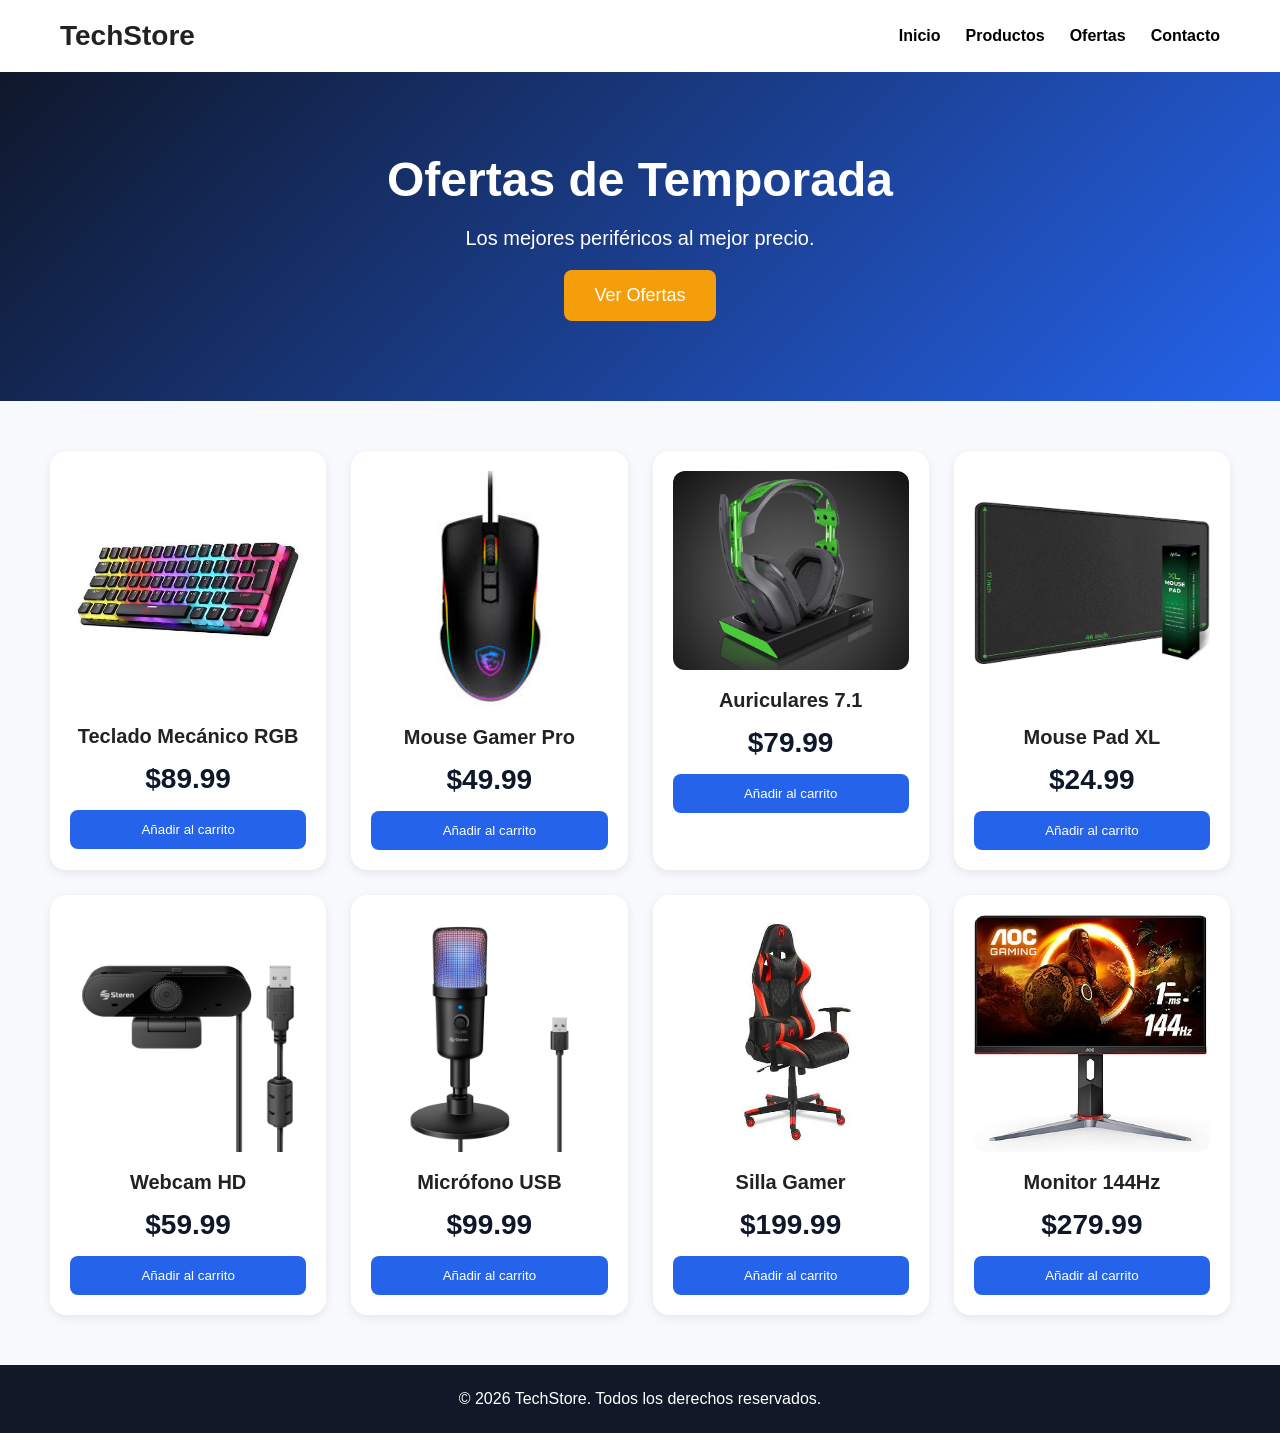
<file: tech-store/index.html>
<!DOCTYPE html>
<html lang="es">
<head>
    <meta charset="UTF-8">
    <meta name="viewport" content="width=device-width, initial-scale=1.0">
    <title>TechStore</title>
    <link rel="stylesheet" href="CSS/Syeles.css">
</head>
<body>

    <header>
        <div class="logo">TechStore</div>

        <nav>
            <ul>
                <li><a href="#">Inicio</a></li>
                <li><a href="#">Productos</a></li>
                <li><a href="#">Ofertas</a></li>
                <li><a href="#">Contacto</a></li>
            </ul>
        </nav>
    </header>

    <section class="hero">
        <h1>Ofertas de Temporada</h1>
        <p>Los mejores periféricos al mejor precio.</p>
        <button>Ver Ofertas</button>
    </section>

    <main class="catalogo">

        <article class="producto">
            <img src="img/teclado-mecanico.jpg" alt="Teclado mecánico">
            <h2>Teclado Mecánico RGB</h2>
            <p class="precio">$89.99</p>
            <button>Añadir al carrito</button>
        </article>

        <article class="producto">
            <img src="img/mouse-gamer.jpg" alt="Mouse gamer">
            <h2>Mouse Gamer Pro</h2>
            <p class="precio">$49.99</p>
            <button>Añadir al carrito</button>
        </article>

        <article class="producto">
            <img src="img/auriculares.jpg" alt="Auriculares">
            <h2>Auriculares 7.1</h2>
            <p class="precio">$79.99</p>
            <button>Añadir al carrito</button>
        </article>

        <article class="producto">
            <img src="img/mousepad-xl.jpg">
            <h2>Mouse Pad XL</h2>
            <p class="precio">$24.99</p>
            <button>Añadir al carrito</button>
        </article>

        <article class="producto">
            <img src="img/webcam-hd.jpg">
            <h2>Webcam HD</h2>
            <p class="precio">$59.99</p>
            <button>Añadir al carrito</button>
        </article>

        <article class="producto">
            <img src="img/microfono-usb.jpg">
            <h2>Micrófono USB</h2>
            <p class="precio">$99.99</p>
            <button>Añadir al carrito</button>
        </article>

        <article class="producto">
            <img src="img/silla-gamer.jpg">
            <h2>Silla Gamer</h2>
            <p class="precio">$199.99</p>
            <button>Añadir al carrito</button>
        </article>

        <article class="producto">
            <img src="img/monitor-144.jpg">
            <h2>Monitor 144Hz</h2>
            <p class="precio">$279.99</p>
            <button>Añadir al carrito</button>
        </article>

    </main>

    <footer>
        <p>© 2026 TechStore. Todos los derechos reservados.</p>
    </footer>

</body>
</html>
</file>
<file: tech-store/CSS/Syeles.css>
* {
    margin: 0;
    padding: 0;
    box-sizing: border-box;
}

body {
    font-family: Arial, sans-serif;
    background: #f7f9fc;
    color: #222;
}

header {
    display: flex;
    justify-content: space-between;
    align-items: center;
    padding: 20px 60px;
    background: white;
    box-shadow: 0 2px 8px rgba(0,0,0,0.08);
}

.logo {
    font-size: 28px;
    font-weight: bold;
}

nav ul {
    display: flex;
    list-style: none;
    gap: 25px;
}

nav a {
    text-decoration: none;
    color: black;
    font-weight: bold;
}

.hero {
    text-align: center;
    padding: 80px 20px;
    background: linear-gradient(135deg, #0f172a, #2563eb);
    color: white;
}

.hero h1 {
    font-size: 48px;
}

.hero p {
    margin: 20px 0;
    font-size: 20px;
}

.hero button {
    padding: 15px 30px;
    border: none;
    background: #f59e0b;
    color: white;
    border-radius: 8px;
    cursor: pointer;
    font-size: 18px;
    transition: 0.3s;
}

.hero button:hover {
    transform: scale(1.05);
}

.catalogo {
    display: grid;
    grid-template-columns: repeat(4, 1fr);
    gap: 25px;
    padding: 50px;
}

.producto {
    background: white;
    padding: 20px;
    border-radius: 16px;
    text-align: center;
    box-shadow: 0 3px 10px rgba(0,0,0,0.08);
    transition: 0.3s;
}

.producto:hover {
    transform: translateY(-5px);
    box-shadow: 0 12px 20px rgba(0,0,0,0.15);
}

.producto img {
    width: 100%;
    border-radius: 12px;
    transition: 0.3s;
}

.producto:hover img {
    transform: scale(1.03);
}

.producto h2 {
    margin: 15px 0;
    font-size: 20px;
}

.precio {
    font-size: 28px;
    font-weight: bold;
    color: #0f172a;
    margin-bottom: 15px;
}

.producto button {
    width: 100%;
    padding: 12px;
    background: #2563eb;
    color: white;
    border: none;
    border-radius: 8px;
    cursor: pointer;
}

.producto button:hover {
    opacity: 0.9;
}

footer {
    text-align: center;
    padding: 25px;
    background: #111827;
    color: white;
}

@media (max-width: 1024px) {
    .catalogo {
        grid-template-columns: repeat(2, 1fr);
    }
}

@media (max-width: 768px) {
    header {
        flex-direction: column;
        gap: 20px;
    }

    .catalogo {
        grid-template-columns: 1fr;
    }

    .hero h1 {
        font-size: 36px;
    }
}
</file>
